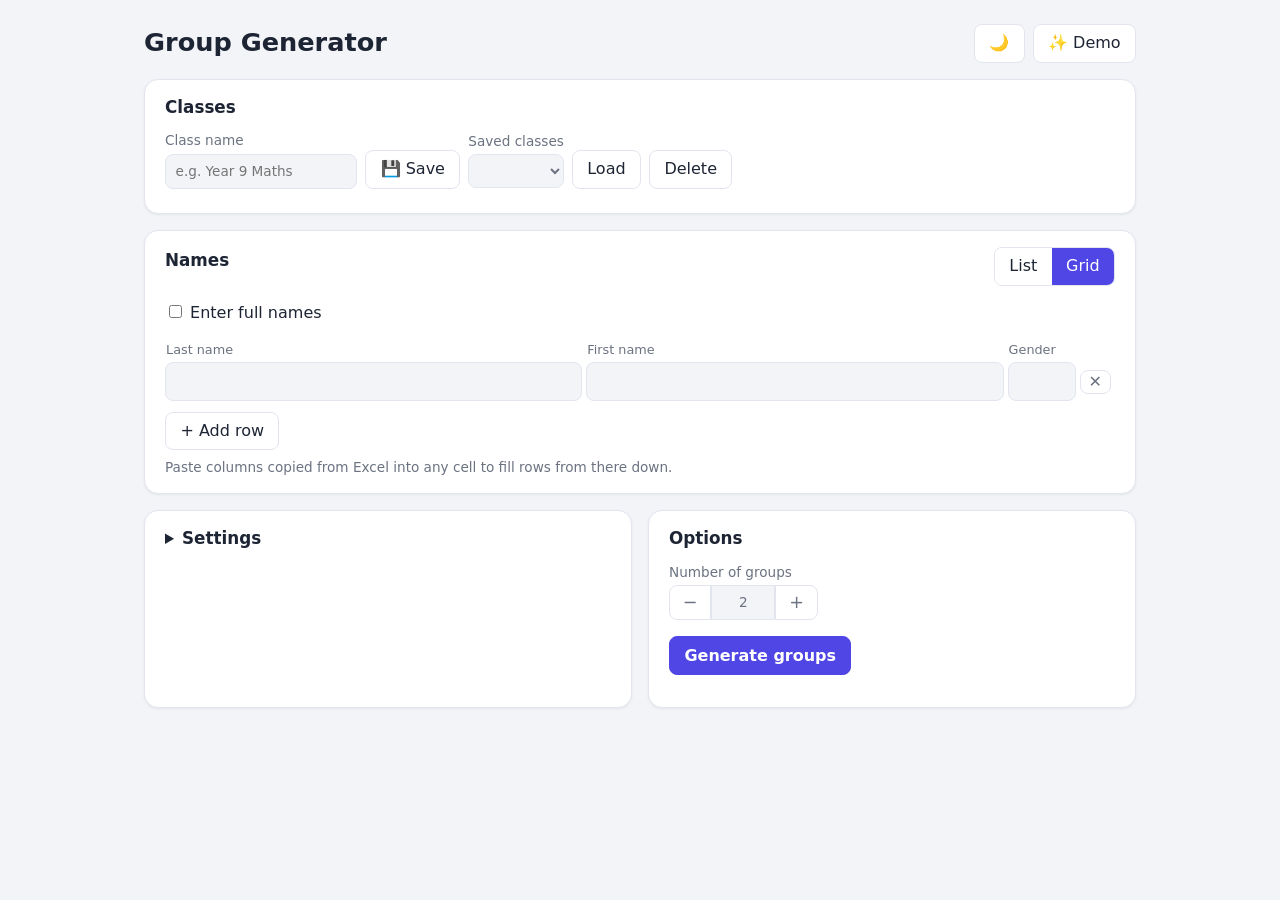
<file: index.html>
<!doctype html>
<html lang="en">
<head>
<meta charset="utf-8">
<meta name="viewport" content="width=device-width, initial-scale=1">
<meta http-equiv="refresh" content="0; url=src/">
<title>Group Generator</title>
</head>
<body>
<p>Opening the <a href="src/">Group Generator</a>.</p>
</body>
</html>
</file>
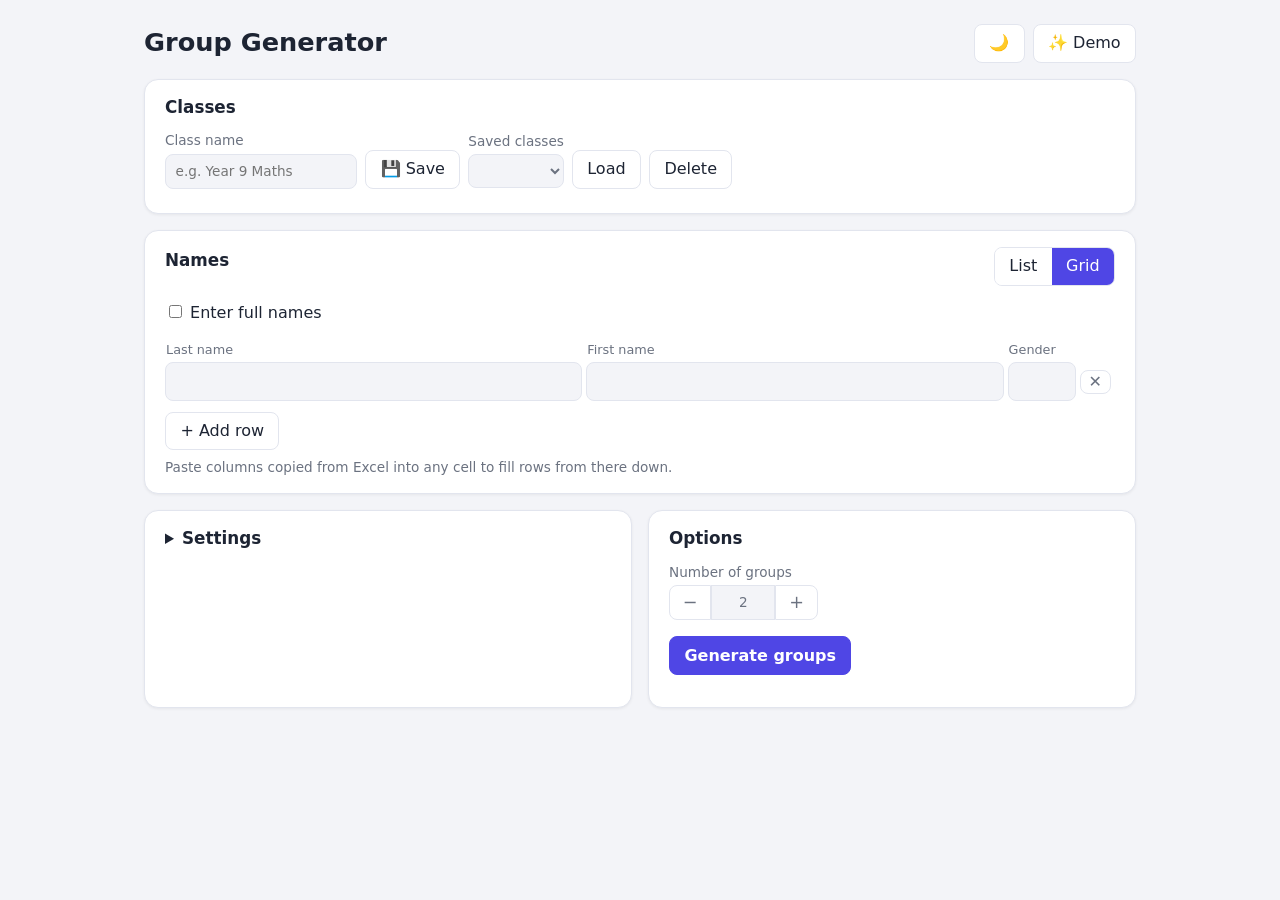
<file: src/index.html>
<!doctype html>
<html lang="en">
<head>
<meta charset="utf-8">
<meta name="viewport" content="width=device-width, initial-scale=1">
<title>Group Generator</title>
<link rel="stylesheet" href="style.css">
<script src="storage.js"></script>
<script>
  // Apply the theme before first paint to avoid a flash.
  const storage = GroupStorage.createStorage(localStorage);
  document.documentElement.dataset.theme =
    storage.theme.load() || (matchMedia("(prefers-color-scheme: dark)").matches ? "dark" : "light");
</script>
</head>
<body>
<main>
  <header>
    <h1>Group Generator</h1>
    <div class="bar">
      <button id="theme" aria-label="Switch to dark theme" title="Toggle light/dark theme">🌙</button>
      <button id="demo" title="Fill in sample data and generate groups">✨ Demo</button>
    </div>
  </header>

  <section class="card" aria-label="Saved classes">
    <h2>Classes</h2>
    <div class="bar">
      <label class="field">Class name <input id="className" placeholder="e.g. Year 9 Maths"></label>
      <button id="save" style="align-self:flex-end">💾 Save</button>
      <label class="field">Saved classes <select id="saved"></select></label>
      <button id="load" style="align-self:flex-end">Load</button>
      <button id="delete" style="align-self:flex-end">Delete</button>
    </div>
    <p class="hint" id="status" role="status"></p>
  </section>

  <section class="card" aria-label="Names">
    <div class="bar between">
      <h2>Names <span id="count-people" class="hint"></span></h2>
      <div class="seg" role="group" aria-label="Name entry view">
        <button id="viewList" aria-pressed="false">List</button>
        <button id="viewGrid" aria-pressed="true">Grid</button>
      </div>
    </div>
    <p class="bar"><label><input id="fullNameEntry" type="checkbox"> Enter full names</label></p>
    <div id="listView" hidden>
      <textarea id="names" aria-label="Names" placeholder="Last, First, Gender&#10;Lee, Ann, F&#10;Ray, Bob, M"></textarea>
      <p id="listHint" class="hint">One person per line: <b>Last, First, Gender</b>. Gender is optional. Pasting from Excel works.</p>
    </div>
    <div id="gridView">
      <div class="tablewrap">
        <table>
          <thead><tr id="nameHeaders"></tr></thead>
          <tbody id="rows"></tbody>
        </table>
      </div>
      <div class="bar" style="margin-top:.5rem"><button id="addRow">+ Add row</button></div>
      <p class="hint">Paste columns copied from Excel into any cell to fill rows from there down.</p>
    </div>
  </section>

  <div class="cols">
    <details class="card">
      <summary><h2>Settings</h2></summary>
      <h2>Keep apart</h2>
      <div class="bar">
        <select id="pairA" aria-label="First person"></select>
        <span>+</span>
        <select id="pairB" aria-label="Second person"></select>
        <button id="addPair">Add</button>
      </div>
      <div class="chips" id="pairs"></div>
      <p class="hint">These people won't be placed in the same group.</p>
      <p><label><input id="mix" type="checkbox"> Evenly mix genders</label></p>
    </details>

    <section class="card" aria-label="Options">
      <h2>Options</h2>
      <div class="bar">
        <div class="field"><label for="count">Number of groups</label><span class="stepper"><button type="button" id="countDown" aria-label="Fewer groups">−</button><input id="count" type="number" inputmode="numeric" pattern="[0-9]*" min="1" value="2"><button type="button" id="countUp" aria-label="More groups">+</button></span></div>
      </div>
      <p class="bar" style="margin-top:1rem"><button id="go" class="primary">Generate groups</button></p>
    </section>
  </div>

  <p id="error" class="error" role="alert"></p>
  <div id="groups" aria-live="polite"></div>
</main>
<script src="groups.js"></script>
<script src="app.js"></script>
</body>
</html>
</file>
<file: src/style.css>
:root {
  --bg: #f3f4f8; --card: #fff; --text: #1d2433; --muted: #6b7280; --border: #e2e5ee;
  --accent: #4f46e5; --accent-text: #fff; --danger: #c62828; --radius: 14px;
  --f: #ec4899; --m: #3b82f6; --x: #10b981; --u: #9ca3af;
  color-scheme: light;
}
:root[data-theme="dark"] {
  --bg: #11141c; --card: #1b2030; --text: #e8eaf2; --muted: #9aa3b5; --border: #2c3348;
  --accent: #818cf8; --accent-text: #11141c; --danger: #ef5350;
  color-scheme: dark;
}
* { box-sizing: border-box; }
body { margin: 0; background: var(--bg); color: var(--text); font: 16px/1.4 system-ui, sans-serif; }
main { max-width: 64rem; margin: 0 auto; padding: 1.5rem 1rem 3rem; }
header { display: flex; flex-wrap: wrap; align-items: center; justify-content: space-between; gap: .75rem; }
h1 { margin: 0; font-size: 1.6rem; }
h2 { margin: 0 0 .75rem; font-size: 1.05rem; }
.card { background: var(--card); border: 1px solid var(--border); border-radius: var(--radius); padding: 1rem 1.25rem; margin-top: 1rem; box-shadow: 0 1px 3px rgb(0 0 0 / .06); }
.cols { margin-top: 1rem; display: grid; grid-template-columns: repeat(auto-fit, minmax(20rem, 1fr)); gap: 1rem; }
.cols .card { margin-top: 0; }
details.card > summary { cursor: pointer; }
details.card > summary h2 { display: inline-block; margin: 0; }
details.card[open] > summary { margin-bottom: .75rem; }
.bar { display: flex; flex-wrap: wrap; gap: .5rem; align-items: center; }
.bar.between { justify-content: space-between; }
label.field, div.field { display: flex; flex-direction: column; gap: .2rem; font-size: .85rem; color: var(--muted); }
input, select, textarea, button { font: inherit; color: inherit; }
input, select, textarea { background: var(--bg); border: 1px solid var(--border); border-radius: 8px; padding: .45rem .6rem; }
input:focus, select:focus, textarea:focus, button:focus-visible { outline: 2px solid var(--accent); outline-offset: 1px; }
textarea { width: 100%; height: 14rem; resize: vertical; font-family: ui-monospace, monospace; font-size: .9rem; }
button { background: var(--card); border: 1px solid var(--border); border-radius: 8px; padding: .45rem .9rem; cursor: pointer; }
button:hover { border-color: var(--accent); }
button.primary { background: var(--accent); border-color: var(--accent); color: var(--accent-text); font-weight: 600; }
button.icon { padding: .1rem .5rem; line-height: 1.2; color: var(--muted); }
.seg { display: inline-flex; border: 1px solid var(--border); border-radius: 8px; overflow: hidden; }
.seg button { border: 0; border-radius: 0; }
.seg button[aria-pressed="true"] { background: var(--accent); color: var(--accent-text); }
.tablewrap { max-height: 20rem; overflow: auto; }
table { width: 100%; border-collapse: collapse; }
th { text-align: left; font-size: .8rem; color: var(--muted); font-weight: 500; position: sticky; top: 0; background: var(--card); }
td { padding: .15rem .25rem .15rem 0; }
td input { width: 100%; }
td.g { width: 4.5rem; }
td.x { width: 2rem; }
.hint { color: var(--muted); font-size: .85rem; margin: .5rem 0 0; }
.chips { display: flex; flex-wrap: wrap; gap: .4rem; margin-top: .75rem; }
.chip { display: inline-flex; align-items: center; gap: .25rem; background: var(--bg); border: 1px solid var(--border); border-radius: 999px; padding: .1rem .2rem .1rem .7rem; font-size: .9rem; }
.error { color: var(--danger); min-height: 1.4em; margin: 1rem 0 0; font-weight: 500; }
#groups { display: grid; grid-template-columns: repeat(auto-fill, minmax(13rem, 1fr)); gap: 1rem; margin-top: 1rem; }
#groups .card { margin: 0; border-top: 4px solid var(--accent); }
#groups ul { list-style: none; margin: 0; padding: 0; }
#groups li { display: flex; align-items: center; gap: .5rem; padding: .25rem 0; }
.dot { width: .6rem; height: .6rem; border-radius: 50%; background: var(--u); flex: none; }
.dot.f { background: var(--f); } .dot.m { background: var(--m); } .dot.x { background: var(--x); }
[hidden] { display: none !important; }
header .bar { gap: .5rem; }
.stepper { display: inline-flex; align-items: stretch; }
.stepper input { width: 4rem; text-align: center; border-radius: 0; -moz-appearance: textfield; }
.stepper input::-webkit-outer-spin-button, .stepper input::-webkit-inner-spin-button { -webkit-appearance: none; margin: 0; }
.stepper button { padding: .45rem .8rem; font-size: 1.1rem; line-height: 1; }
.stepper button:first-child { border-radius: 8px 0 0 8px; }
.stepper button:last-child { border-radius: 0 8px 8px 0; }
</file>
